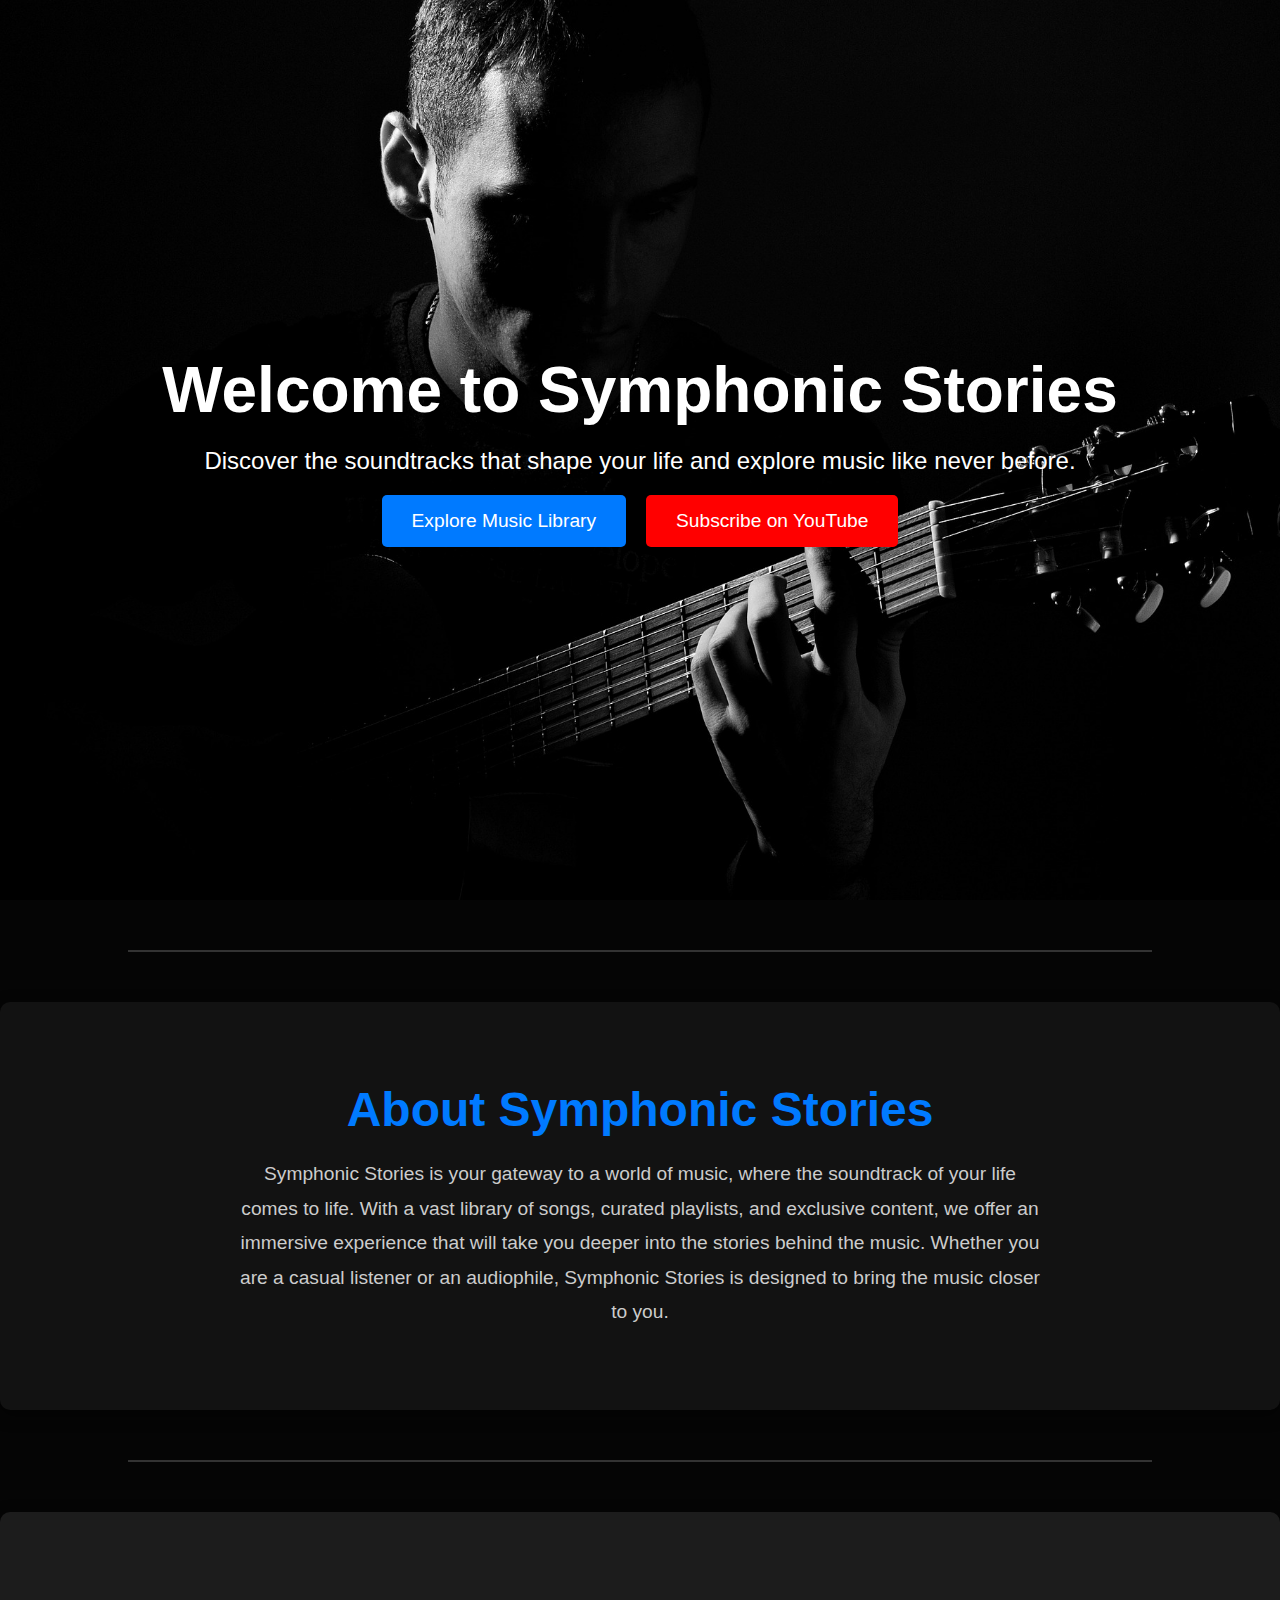
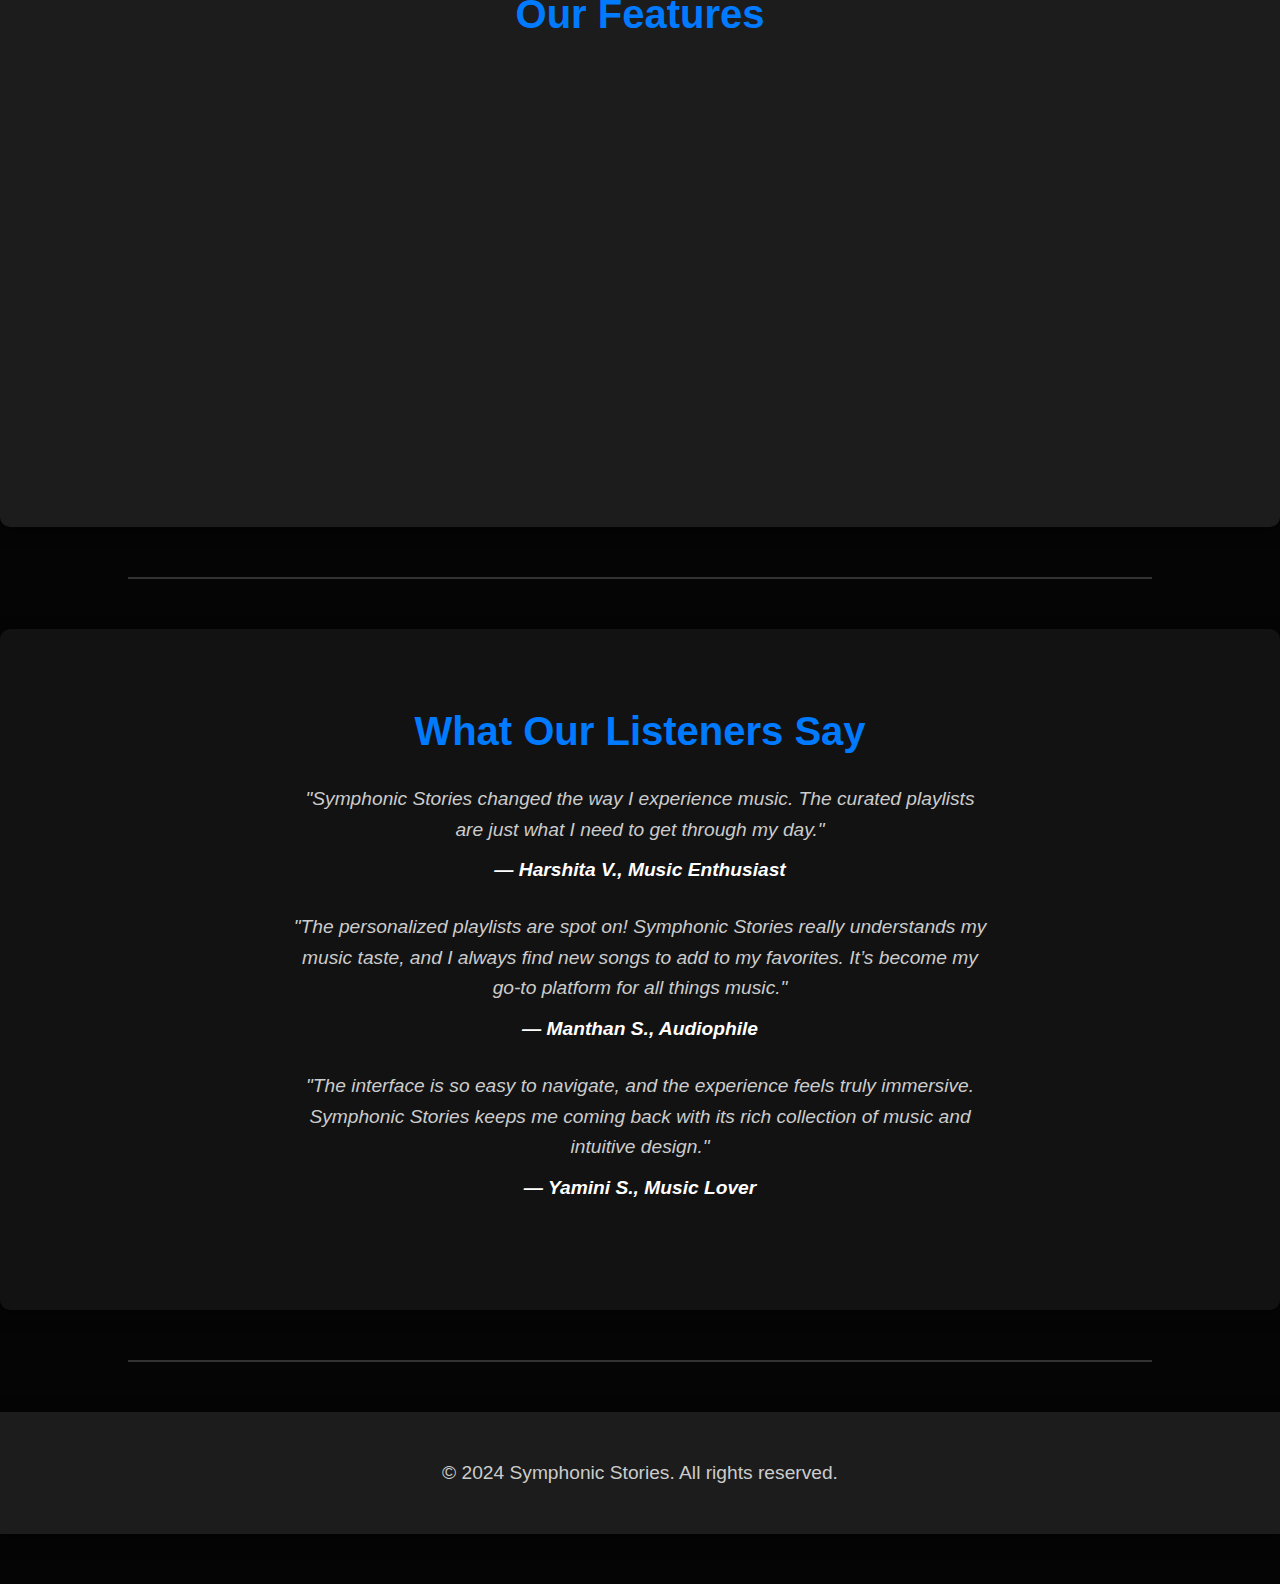
<file: index.html>
<!DOCTYPE html>
<html lang="en">
<head>
    <meta charset="UTF-8">
    <meta name="viewport" content="width=device-width, initial-scale=1.0">
    <title>Symphonic Stories</title>
    <link rel="icon" href="fav.png" type="image/png">
    <link rel="stylesheet" href="https://cdnjs.cloudflare.com/ajax/libs/font-awesome/5.15.4/css/all.min.css">

    <style>
        * {
            margin: 0;
            padding: 0;
            box-sizing: border-box;
        }

        body {
            font-family: 'Arial', sans-serif;
            background-color: #050505;
            color: #ffffff;
            overflow-x: hidden;
        }

        /* Section Spacing & Separator */
        section {
            padding: 80px 50px;
            margin: 50px 0;
        }

        .section-divider {
            height: 2px;
            background-color: #333;
            margin: 0 auto;
            width: 80%;
            margin-top: 50px;
        }

        /* Hero Section with Parallax Effect */
        .hero {
            background-image: url('bgimg.jpg'); /* Replace with your background image */
            background-size: cover;
            background-attachment: fixed;
            background-position: center;
            height: 100vh;
            display: flex;
            align-items: center;
            justify-content: center;
            text-align: center;
            color: #ffffff;
            margin-top: 0%;
        }

        .hero h1 {
            font-size: 4rem;
            color: #007aff;
            animation: fadeInDown 2s ease;
        }

        .hero p {
            font-size: 1.5rem;
            margin: 20px 0;
            animation: fadeInUp 2.5s ease;
        }

        .hero-buttons {
            display: flex;
            gap: 20px;
            justify-content: center;
        }

        .hero-buttons a {
            background-color: #007aff;
            color: #ffffff;
            padding: 15px 30px;
            border-radius: 5px;
            text-decoration: none;
            transition: all 0.3s ease;
            font-size: 1.2rem;
            box-shadow: 0 5px 15px rgba(0, 0, 0, 0.3);
        }

        .hero-buttons a:hover {
            background-color: #005bb5;
            transform: scale(1.1);
            box-shadow: 0 8px 20px rgba(0, 0, 0, 0.5);
        }

        /* About Section */
        .about-section {
            background-color: #121212;
            text-align: center;
            border-radius: 10px;
            box-shadow: 0 5px 15px rgba(0, 0, 0, 0.5);
        }

        .about-section h1 {
            font-size: 3rem;
            color: #007aff;
            margin-bottom: 20px;
        }

        .about-section p {
            font-size: 1.2rem;
            line-height: 1.8;
            margin-bottom: 25px;
            color: #cccccc;
            max-width: 800px;
            margin: 0 auto;
        }

        /* Features Section */
        .features {
            background-color: #1c1c1c;
            text-align: center;
            border-radius: 10px;
            box-shadow: 0 5px 15px rgba(0, 0, 0, 0.5);
        }

        .features h2 {
            font-size: 2.5rem;
            color: #007aff;
            text-align: center;
            margin-bottom: 50px;
        }

        .features .feature-item {
            display: flex;
            align-items: center;
            justify-content: space-between;
            margin-bottom: 30px;
            padding: 20px;
            background-color: #2c2c2c;
            border-radius: 10px;
            transition: all 0.3s ease;
            box-shadow: 0 5px 15px rgba(0, 0, 0, 0.3);
        }

        .features .feature-item:hover {
            transform: translateY(-10px);
        }

        .features .feature-item i {
            font-size: 3rem;
            color: #007aff;
            margin-right: 20px;
        }

        .features .feature-item h3 {
            font-size: 1.5rem;
            color: #ffffff;
        }

        .features .feature-item p {
            font-size: 1.2rem;
            color: #cccccc;
        }

        /* Testimonials Section */
        .testimonials {
            background-color: #121212;
            text-align: center;
            border-radius: 10px;
            box-shadow: 0 5px 15px rgba(0, 0, 0, 0.5);
        }

        .testimonials h2 {
            font-size: 2.5rem;
            color: #007aff;
            margin-bottom: 30px;
        }

        .testimonial {
            color: #cccccc;
            font-size: 1.2rem;
            line-height: 1.6;
            margin-bottom: 30px;
            font-style: italic;
            max-width: 700px;
            margin: 0 auto;
            position: relative;
        }

        .testimonial span {
            display: block;
            font-weight: bold;
            color: #ffffff;
            margin-top: 10px;
            margin-bottom: 26px;
        }

        /* Footer */
        .footer {
            background-color: #1c1c1c;
            text-align: center;
            padding: 50px 20px;
            color: #cccccc;
            box-shadow: 0 5px 15px rgba(0, 0, 0, 0.5);
        }

        .footer p {
            font-size: 1.2rem;
        }

        .footer a {
            color: #007aff;
            text-decoration: none;
        }

        /* Animations */
        @keyframes fadeInDown {
            0% {
                opacity: 0;
                transform: translateY(-20px);
            }
            100% {
                opacity: 1;
                transform: translateY(0);
            }
        }

        @keyframes fadeInUp {
            0% {
                opacity: 0;
                transform: translateY(20px);
            }
            100% {
                opacity: 1;
                transform: translateY(0);
            }
        }

        /* Scroll Animations */
        .scroll-animation {
            opacity: 0;
            transform: translateY(50px);
            transition: all 0.5s ease-in-out;
        }

        .scroll-animation.visible {
            opacity: 1;
            transform: translateY(0);
        }

        /* Responsive Design */
        @media only screen and (max-width: 992px) {
            .features .feature-item {
                flex-direction: column;
                text-align: center;
            }
        }

    </style>
</head>
<body>

    <!-- Hero Section with Parallax -->
    <section class="hero">
        <div>
            <h1 style="color: #ffffff;">Welcome to Symphonic Stories</h1>
            <p>Discover the soundtracks that shape your life and explore music like never before.</p>
            <div class="hero-buttons">
                <a href="sample.html">Explore Music Library</a>
                <a href="https://www.youtube.com/@symphonic_stories" target="_blank" style="background-color: red;">Subscribe on YouTube</a>
            </div>
        </div>
    </section>

    <div class="section-divider"></div>

    <!-- About Section -->
    <section class="about-section">
        <h1>About Symphonic Stories</h1>
        <p>
            Symphonic Stories is your gateway to a world of music, where the soundtrack of your life comes to life. 
            With a vast library of songs, curated playlists, and exclusive content, we offer an immersive experience that will take you deeper 
            into the stories behind the music. Whether you are a casual listener or an audiophile, Symphonic Stories is designed to bring the music closer to you.
        </p>
    </section>

    <div class="section-divider"></div>

    <!-- Features Section -->
    <section class="features">
        <h2>Our Features</h2>
        <div class="feature-item scroll-animation">
            <i class="fas fa-headphones-alt"></i>
            <div>
                <h3>Personalized Playlists</h3>
                <p>Curated playlists tailored to your mood, taste, and listening habits.</p>
            </div>
        </div>
        <div class="feature-item scroll-animation">
            <i class="fas fa-music"></i>
            <div>
                <h3>Vast Music Library</h3>
                <p>Discover millions of songs from a diverse range of genres and artists.</p>
            </div>
        </div>
        <div class="feature-item scroll-animation">
            <i class="fas fa-users"></i>
            <div>
                <h3>Exclusive Interviews</h3>
                <p>Get behind-the-scenes insights with artist interviews and stories.</p>
            </div>
        </div>
    </section>

    <div class="section-divider"></div>

    <!-- Testimonials Section -->
    <section class="testimonials">
        <h2>What Our Listeners Say</h2>
        <div class="testimonial">
            <p>"Symphonic Stories changed the way I experience music. The curated playlists are just what I need to get through my day."</p>
            <span>— Harshita V., Music Enthusiast</span>
        </div>
        <div class="testimonial">
            <p>"The personalized playlists are spot on! Symphonic Stories really understands my music taste, and I always find new songs to add to my favorites. It’s become my go-to platform for all things music."</p>
            <span>— Manthan S., Audiophile</span>
        </div>
        <div class="testimonial">
            <p>"The interface is so easy to navigate, and the experience feels truly immersive. Symphonic Stories keeps me coming back with its rich collection of music and intuitive design."</p>
            <span>— Yamini S., Music Lover</span>
        </div>
    </section>

    <div class="section-divider"></div>

    <!-- Footer -->
    <section class="footer">
        <p>&copy; 2024 Symphonic Stories. All rights reserved.</p>
    </section>

    <!-- Scroll Animation Script -->
    <script>
        const scrollElements = document.querySelectorAll(".scroll-animation");

        const elementInView = (el, dividend = 1) => {
            const elementTop = el.getBoundingClientRect().top;
            return (
                elementTop <= (window.innerHeight || document.documentElement.clientHeight) / dividend
            );
        };

        const displayScrollElement = (element) => {
            element.classList.add("visible");
        };

        const hideScrollElement = (element) => {
            element.classList.remove("visible");
        };

        const handleScrollAnimation = () => {
            scrollElements.forEach((el) => {
                if (elementInView(el, 1.25)) {
                    displayScrollElement(el);
                } else {
                    hideScrollElement(el);
                }
            });
        };

        window.addEventListener("scroll", () => {
            handleScrollAnimation();
        });
    </script>
</body>
</html>
</file>
